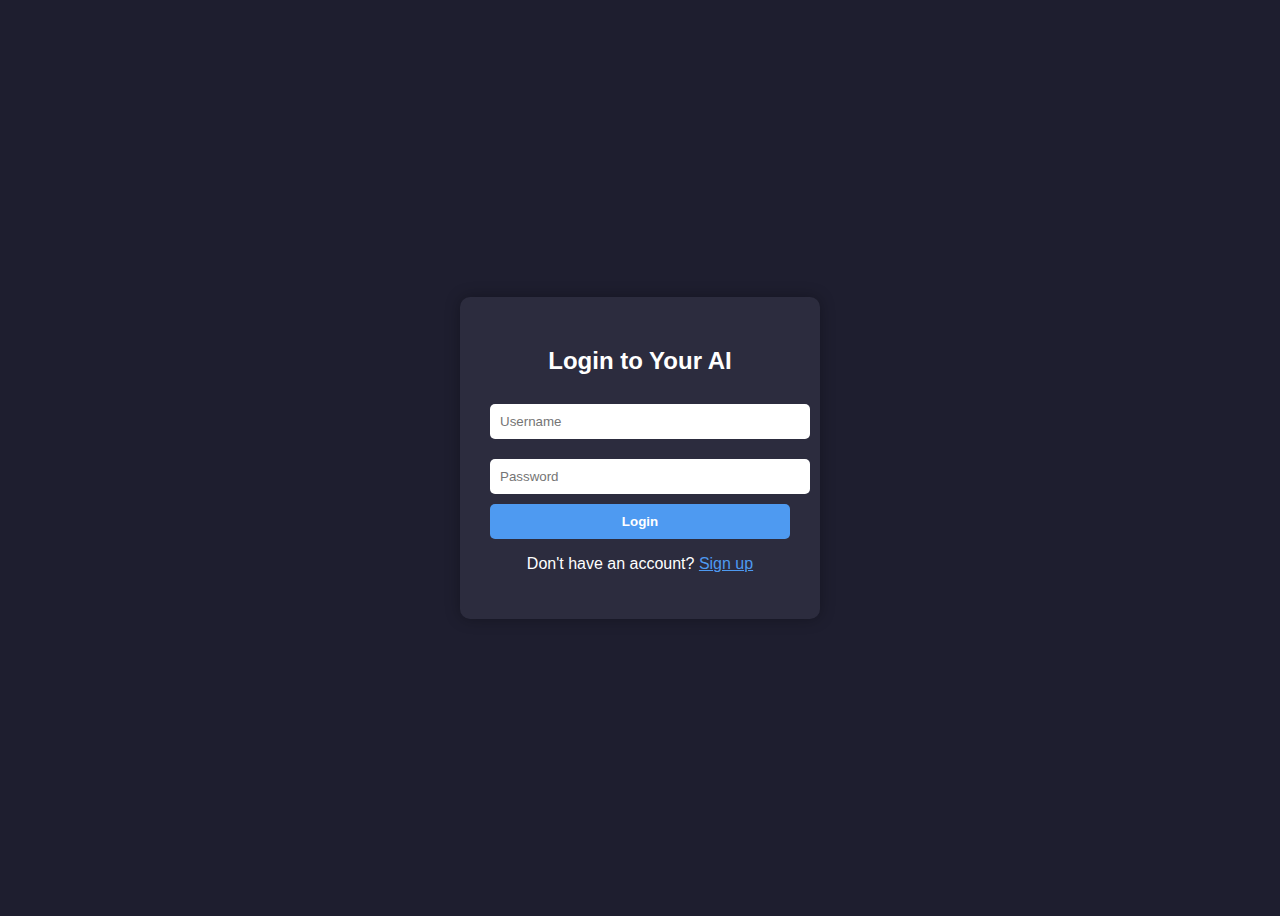
<file: auth.html>
<!DOCTYPE html>
<html lang="en">
<head>
  <meta charset="UTF-8" />
  <meta name="viewport" content="width=device-width, initial-scale=1.0" />
  <title>AI Login/Signup</title>
  <link rel="stylesheet" href="style.css" />
</head>
<body>
  <div class="container">
    <h2 id="form-title">Login to Your AI</h2>
    <form id="auth-form">
      <input type="text" id="username" placeholder="Username" required />
      <input type="password" id="password" placeholder="Password" required />
      <button type="submit" id="submit-btn">Login</button>
    </form>
    <p id="toggle-text">Don't have an account? <span id="toggle-link">Sign up</span></p>
  </div>

  <script src="script.js"></script>
</body>
</html>
</file>
<file: style.css>
body {
  font-family: 'Segoe UI', sans-serif;
  background: #1e1e2f;
  color: #fff;
  display: flex;
  justify-content: center;
  align-items: center;
  height: 100vh;
}

.container {
  background: #2c2c3e;
  padding: 30px;
  border-radius: 10px;
  box-shadow: 0 0 15px rgba(0,0,0,0.3);
  text-align: center;
  width: 300px;
}

input {
  width: 100%;
  padding: 10px;
  margin: 10px 0;
  border: none;
  border-radius: 5px;
}

button {
  width: 100%;
  padding: 10px;
  background: #4e9af1;
  border: none;
  border-radius: 5px;
  color: white;
  font-weight: bold;
  cursor: pointer;
}

#toggle-link {
  color: #4e9af1;
  cursor: pointer;
  text-decoration: underline;
}
</file>
